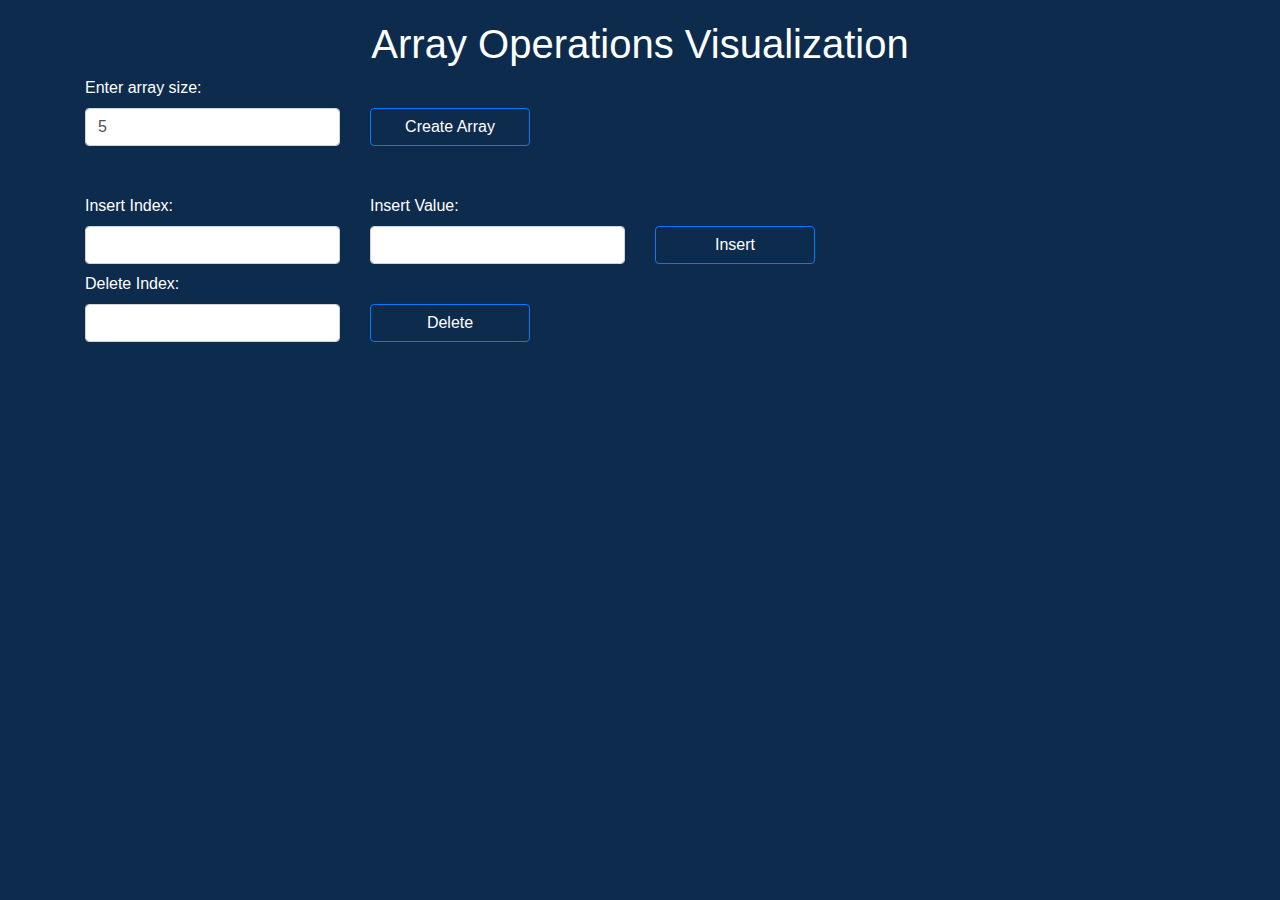
<file: array.html>
<!DOCTYPE html>
<html lang="en">
<head>
<meta charset="UTF-8">
<meta name="viewport" content="width=device-width, initial-scale=1.0">
<title>Array Operations Visualization</title>
<!-- Bootstrap CSS -->
<link href="https://stackpath.bootstrapcdn.com/bootstrap/4.5.2/css/bootstrap.min.css" rel="stylesheet">
<style>
  body {
    background-color: #0d2b4c; /* Black blue background */
    color: white;
    padding: 20px;
  }
  .array-item {
    width: 50px;
    height: 50px;
    border: 1px solid white;
    display: flex;
    justify-content: center;
    align-items: center;
    margin: 5px;
  }
  .btn {
    background-color: #0d2b4c; /* Black blue background */
    color: white;
  }
  h1 {
            text-align: center;
            color: white;
        }
</style>
</head>
<body>
<div class="container">
  <h1>Array Operations Visualization</h1>
  <div class="row mb-4">
    <div class="col-md-3">
      <label for="arraySize">Enter array size:</label>
      <input type="number" id="arraySize" class="form-control" min="1" value="5">
    </div>
    <div class="col-md-2 align-self-end">
      <button onclick="createArray()" class="btn btn-primary btn-block">Create Array</button>
    </div>
  </div>
  <div id="array-container" class="d-flex flex-wrap mb-4"></div>
  <div class="row">
    <div class="col-md-3">
      <label for="insertIndex">Insert Index:</label>
      <input type="number" id="insertIndex" class="form-control" min="0">
    </div>
    <div class="col-md-3">
      <label for="insertValue">Insert Value:</label>
      <input type="text" id="insertValue" class="form-control">
    </div>
    <div class="col-md-2 align-self-end">
      <button onclick="insertValue()" class="btn btn-primary btn-block">Insert</button>
    </div>
  </div>
  <div class="row mt-2">
    <div class="col-md-3">
      <label for="deleteIndex">Delete Index:</label>
      <input type="number" id="deleteIndex" class="form-control" min="0">
    </div>
    <div class="col-md-2 align-self-end">
      <button onclick="deleteValue()" class="btn btn-primary btn-block">Delete</button>
    </div>
  </div>
</div>

<script>
  let array = [];

  function createArray() {
    const arraySize = parseInt(document.getElementById("arraySize").value);
    array = new Array(arraySize).fill("");
    renderArray();
  }

  function insertValue() {
    const value = document.getElementById("insertValue").value;
    const index = parseInt(document.getElementById("insertIndex").value);
    if (!isNaN(index) && index >= 0 && index < array.length) {
      array[index] = value;
      renderArray();
    } else {
      alert("Invalid index");
    }
  }

  function deleteValue() {
    const index = parseInt(document.getElementById("deleteIndex").value);
    if (!isNaN(index) && index >= 0 && index < array.length) {
      array.splice(index, 1);
      renderArray();
    } else {
      alert("Invalid index");
    }
  }

  function renderArray() {
    const arrayContainer = document.getElementById("array-container");
    arrayContainer.innerHTML = "";
    array.forEach((element, index) => {
      const itemDiv = document.createElement("div");
      itemDiv.classList.add("array-item");
      itemDiv.innerText = element !== "" ? element : "-";
      arrayContainer.appendChild(itemDiv);
    });
  }

  // Initial rendering
  renderArray();
</script>
</body>
</html>
</file>
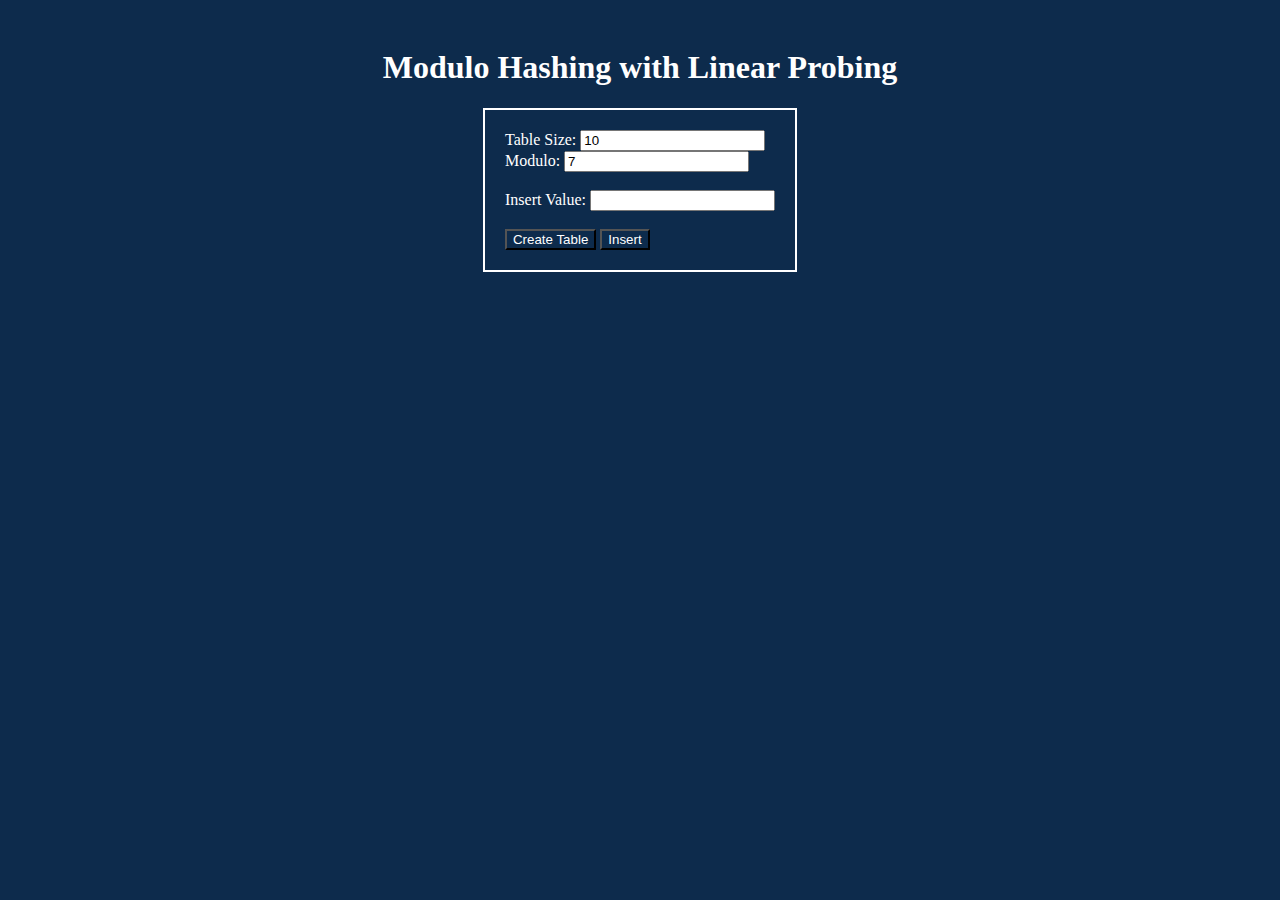
<file: hash.html>
<!DOCTYPE html>
<html lang="en">
<head>
<meta charset="UTF-8">
<meta name="viewport" content="width=device-width, initial-scale=1.0">
<title>Modulo Hashing with Linear Probing</title>
<style>
    body {
        background-color: #0d2b4c; /* Dark blue background */
        color: white;
        padding: 20px;
    }
    #container {
        display: flex;
        flex-direction: column;
        align-items: center;
    }
    #inputArea {
        border: 2px solid white; /* Frame border */
        padding: 20px;
        margin-bottom: 20px;
    }
    table {
        border-collapse: collapse;
        background-color: #ffffff; /* Light background color for table */
        color: black; /* Text color for table */
        width: 80%;
        margin-top: 20px;
    }
    th, td {
        border: 1px solid white;
        padding: 8px;
    }
    .btn {
        background-color: #0d2b4c; /* Dark blue background */
        color: white;
        cursor: pointer;
        transition: background-color 0.3s;
    }
    .btn:hover {
        background-color: #215E9B; /* Blue hover color */
    }
    h1 {
        text-align: center;
        color: white;
    }
</style>
</head>
<body>
    <h1>Modulo Hashing with Linear Probing</h1>
    <div id="container">
        <div id="inputArea">
            <label for="tableSize">Table Size:</label>
            <input type="number" id="tableSize" value="10">
            <br>
            <label for="modulo">Modulo:</label>
            <input type="number" id="modulo" value="7">
            <br><br>
            <label for="inputValue">Insert Value:</label>
            <input type="number" id="inputValue">
            <br><br>
            <button class="btn" onclick="createTable()">Create Table</button>
            <button class="btn" onclick="insert()">Insert</button>
        </div>
        <table id="hashTable"></table>
    </div>

    <script>
        let size, modulo, hashTable;

        function createTable() {
            size = parseInt(document.getElementById('tableSize').value);
            modulo = parseInt(document.getElementById('modulo').value);
            hashTable = new Array(size).fill(null);
            renderTable();
        }

        function renderTable() {
            const table = document.getElementById('hashTable');
            table.innerHTML = '';
            const header = table.createTHead();
            const row = header.insertRow();
            for (let i = 0; i < size; i++) {
                const cell = row.insertCell();
                cell.textContent = i;
            }
            const tbody = table.createTBody();
            const row2 = tbody.insertRow();
            for (let i = 0; i < size; i++) {
                const cell = row2.insertCell();
                cell.textContent = hashTable[i] === null ? '-' : hashTable[i];
            }
        }

        function insert() {
            const value = parseInt(document.getElementById('inputValue').value);
            const key = value % modulo;
            let index = key;
            while (hashTable[index] !== null) {
                index = (index + 1) % size; // Linear probing
                if (index === key) {
                    alert("Hash table is full!");
                    return;
                }
            }
            hashTable[index] = value;
            renderTable();
        }
    </script>
</body>
</html>
</file>
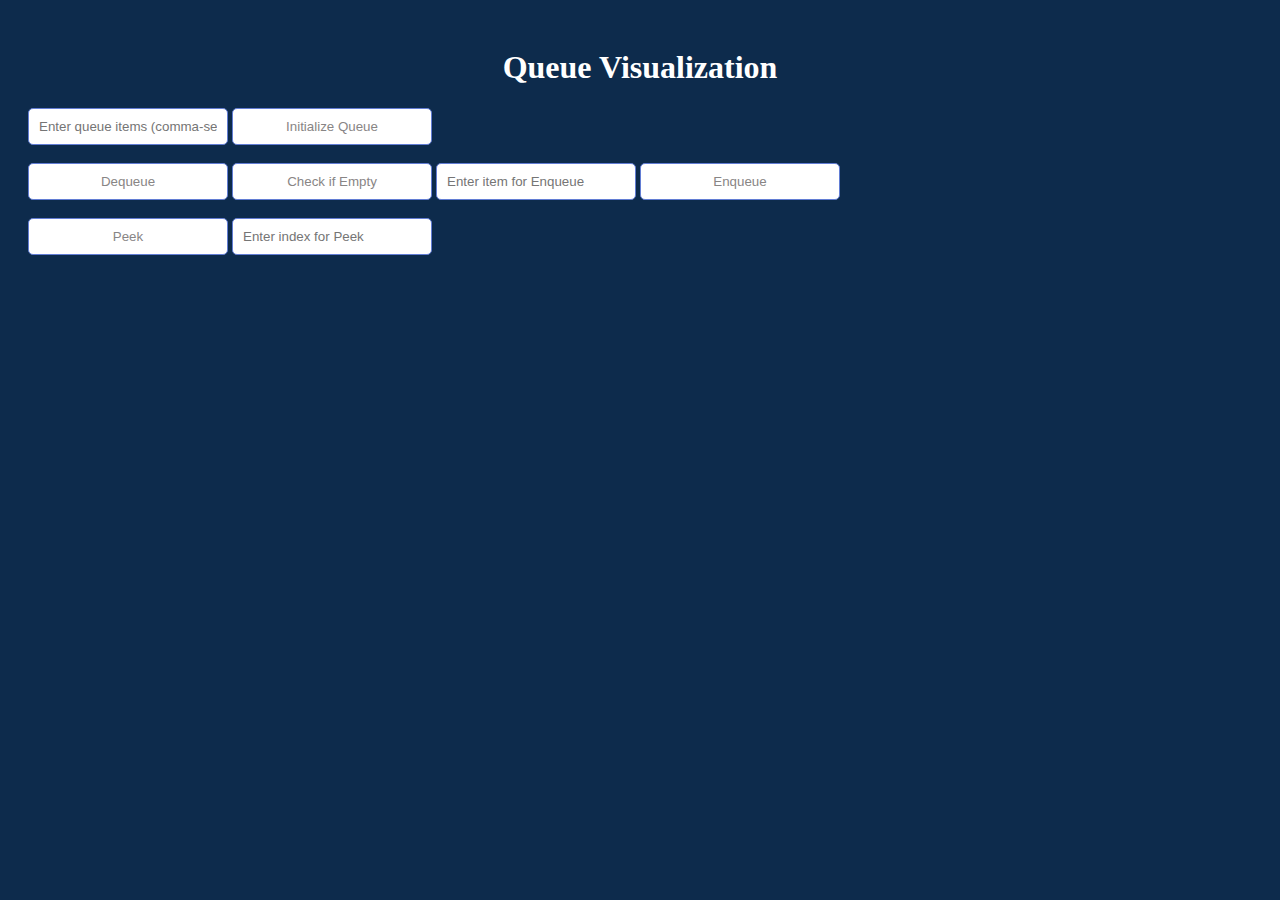
<file: queue.html>
<!DOCTYPE html>
<html lang="en">
<head>
    <meta charset="UTF-8">
    <meta name="viewport" content="width=device-width, initial-scale=1.0">
    <title>Queue Visualization</title>
    <style>
        /* Button and input styles */
        body {
            background-color: #0d2b4c; /* Black blue background */
            color: white;
            padding: 20px;
        }
        input[type="text"],
        button {
            padding: 10px;
            border: 1px solid #627dd4;
            border-radius: 5px;
            cursor: pointer;
            background-color: #fff; /* Blue background color */
            color: #888585; /* Text color */
            width: 200px; /* Adjust width as needed */
            box-sizing: border-box; /* Include padding in width */
        }
        button:hover {
            background-color: #00488b; /* Dark blue background color on hover */
        }

        /* Define CSS styles for queue visualization */
        .queue-item {
            border: 1px solid #ccc;
            padding: 5px;
            margin: 5px;
            display: inline-block;
            background-color: #f9f9f9;
            border-radius: 5px;
            color: black; /* Set color to black */
        }

        /* Center align heading */
        h1 {
            text-align: center;
            color: white;
        }

    </style>
</head>
<body>
    <h1>Queue Visualization</h1>
    <input type="text" id="queueInput" placeholder="Enter queue items (comma-separated)">
    <button onclick="initializeQueue()">Initialize Queue</button>
    <br><br>
    <button onclick="dequeue()">Dequeue</button>
    <button onclick="isEmpty()">Check if Empty</button>
    <input type="text" id="itemInput" placeholder="Enter item for Enqueue">
    <button onclick="enqueue()">Enqueue</button>
    <br><br>
    <button onclick="peek()">Peek</button>
    <input type="text" id="peekIndex" placeholder="Enter index for Peek">
    <div id="queueContainer"></div>
    <div id="output"></div> <!-- Output area for displaying results -->

    <script>
        let currentQueue = [];
        let initialQueue = [];
        let outputArea = document.getElementById('output'); // Reference to the output area

        function visualizeQueue() {
            // Enhanced visualization for readability
            let queueContent = currentQueue.map(item => `<div class="queue-item">${item}</div>`).join('');
            document.getElementById('queueContainer').innerHTML = queueContent;
        }

        function initializeQueue() {
            let queueInput = document.getElementById('queueInput').value;
            if (queueInput.trim()) {
                initialQueue = queueInput.split(',').map(item => item.trim());
                resetQueue();
            } else {
                outputArea.innerHTML = '<p>Please enter valid queue items.</p>';
            }
        }

        function resetQueue() {
            currentQueue = initialQueue.slice(); // Avoid modifying the initial queue
            visualizeQueue();
        }

        function enqueue() {
            let itemInput = document.getElementById('itemInput').value;
            if (itemInput.trim()) {
                currentQueue.push(itemInput.trim());
                visualizeQueue();
            } else {
                outputArea.innerHTML = '<p>Please enter a valid item.</p>';
            }
        }

        function dequeue() {
            if (currentQueue.length > 0) {
                let dequeuedItem = currentQueue.shift();
                outputArea.innerHTML = `<p>Dequeued item: ${dequeuedItem}</p>`;
                visualizeQueue();
            } else {
                outputArea.innerHTML = '<p>Queue is empty.</p>';
            }
        }

        function isEmpty() {
            let empty = currentQueue.length === 0;
            outputArea.innerHTML = `<p>Queue is empty: ${empty}</p>`;
        }

        function peek() {
            let peekIndex = parseInt(document.getElementById('peekIndex').value);
            if (!isNaN(peekIndex) && peekIndex >= 0 && peekIndex < currentQueue.length) {
                let peekedItem = currentQueue[peekIndex];
                outputArea.innerHTML = `<p>Item at index ${peekIndex}: ${peekedItem}</p>`;
            } else {
                outputArea.innerHTML = '<p>Invalid index or queue is empty.</p>';
            }
        }
    </script>
</body>
</html>
</file>
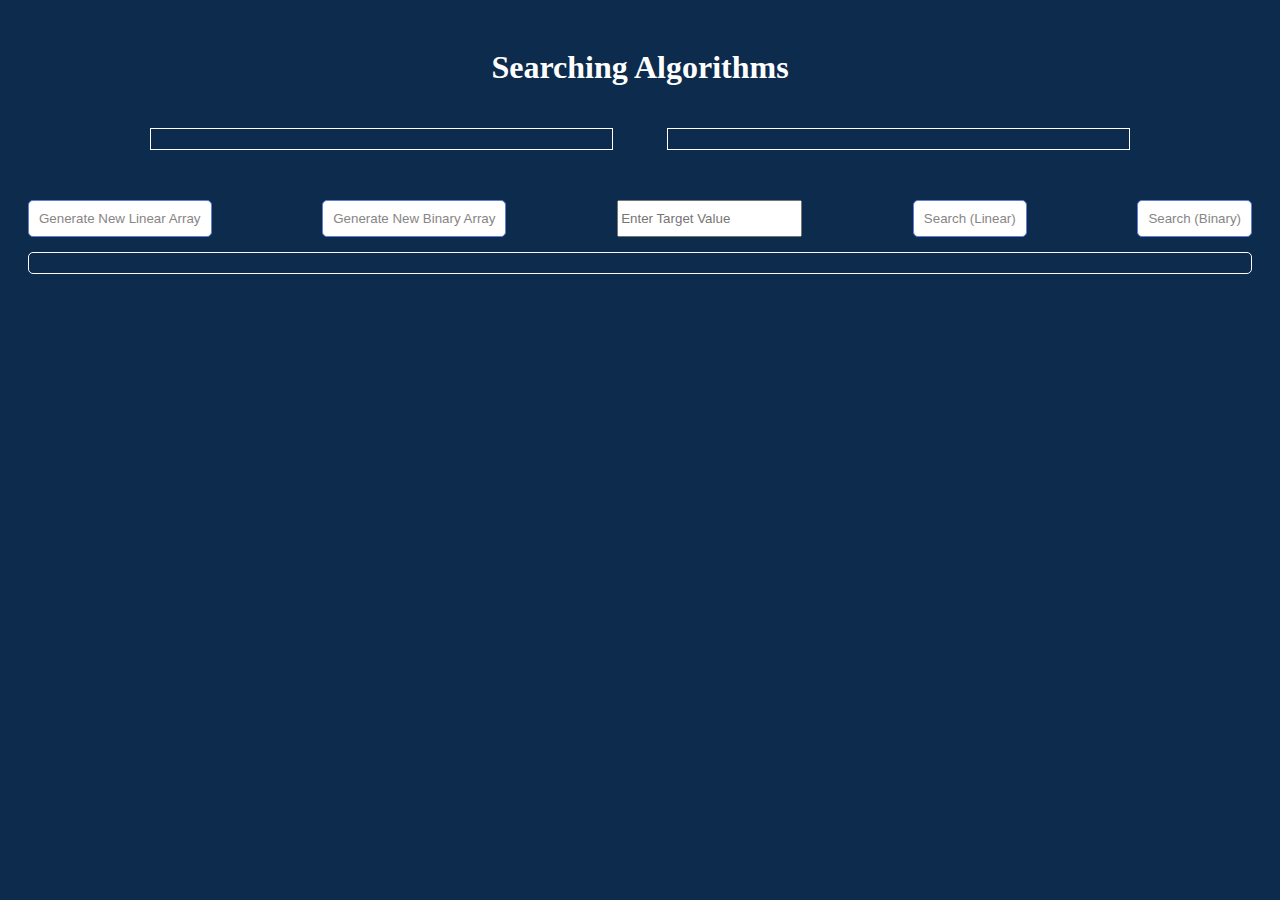
<file: search.html>
<!DOCTYPE html>
<html lang="en">
<head>
    <meta charset="UTF-8">
    <meta name="viewport" content="width=device-width, initial-scale=1.0">
    <title style="color: white;">Search Algorithm Visualizations</title>
    <style>
          body {
            background-color: #0d2b4c; /* Black blue background */
            color: white;
            padding: 20px;
  }
        .container {
            display: flex;
            justify-content: space-between;
            width: 80%;
            margin: 0 auto;
            padding: 20px;
        }
        .visualization {
            width: 45%;
            border: 1px solid #ffffff;
            padding: 10px;
            margin-bottom: 15px;
        }
        .bar {
            width: 20px;
            height: 20px;
            margin: 2px;
            float: left;
            text-align: center;
            line-height: 20px;
        }
        .compared {
            background-color: #f00;
        }
        .target {
            background-color: #0f0;
        }
        .explanation {
            font-family: monospace;
            font-size: 14px;
            padding: 10px;
            margin-top: 15px;
            border: 1px solid #fdf9f9;
            border-radius: 5px;
        }
        .buttons {
            display: flex;
            justify-content: space-between;
            margin-top: 15px;
        }
        button {
            padding: 10px;
            border: 1px solid #627dd4;
            border-radius: 5px;
            cursor: pointer;
            background-color: #fff;; /* Blue background color */
            color: #888585 /* Text color */
        }
        button:hover {
            background-color: #00488b; /* Dark blue background color on hover */
        }

  .array-item {
    width: 50px;
    height: 50px;
    border: 1px solid white;
    display: flex;
    justify-content: center;
    align-items: center;
    margin: 5px;
  }
  .btn {
    background-color: #0d2b4c; /* Black blue background */
    color: white;
  }
  h1 {
            text-align: center;
            color: white;
        }

    </style>
</head>
<body>
    <h1>Searching Algorithms</h1>
    <div class="container">
        <div id="linear-search-visualization" class="visualization"></div>
        <div id="binary-search-visualization" class="visualization"></div>
    </div>
    <div class="buttons">
        <button id="generate-linear-array">Generate New Linear Array</button>
        <button id="generate-binary-array">Generate New Binary Array</button>
        <input type="number" id="target-value" placeholder="Enter Target Value">
        <button id="search-linear">Search (Linear)</button>
        <button id="search-binary">Search (Binary)</button>
    </div>
    <div id="explanation" class="explanation"></div>
    <script src="search.js"></script>
</body>
</html>
</file>
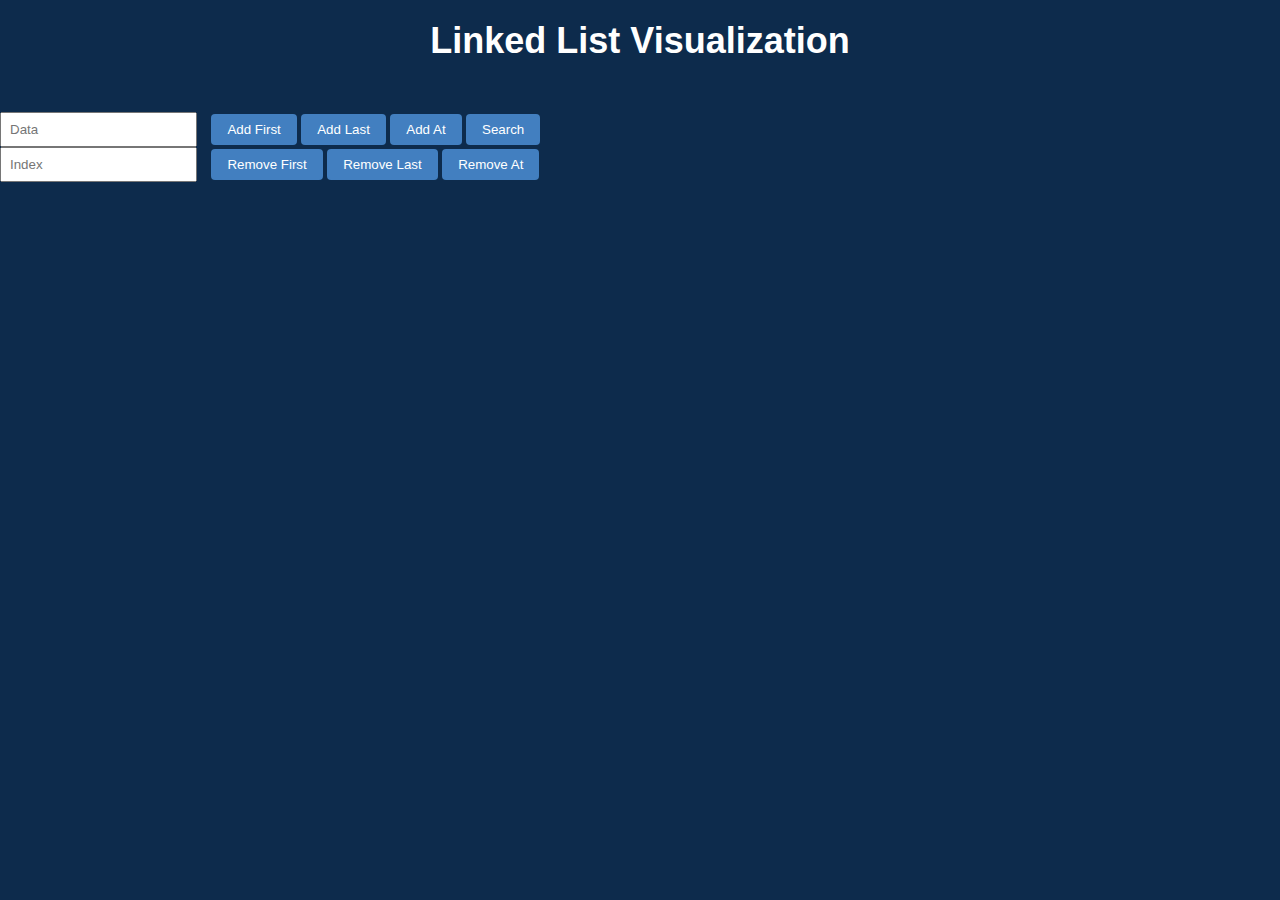
<file: linkedlist/linkedlist.html>
<!DOCTYPE html>
<html lang="en">
<head>
<meta charset="UTF-8">
<meta name="viewport" content="width=device-width, initial-scale=1.0">
<link rel="stylesheet" type="text/css" href="linkedlist.css">
<title>Linked List Visualization</title>

</head>
<body>
  <h1 id="heading">Linked List Visualization</h1>
  <div class="linked-list" id="linked-list"></div>
  <div class="controls">
    <div class="add-controls">
      <input type="text" id="dataInput" placeholder="Data">
      <button onclick="addFirst()">Add First</button>
      <button onclick="addLast()">Add Last</button>
      <button onclick="addAt()">Add At</button>
      <button onclick="search()">Search</button>
    </div>
    <div class="remove-controls">
      <input type="number" id="indexInput" placeholder="Index">
      <button onclick="removeFirst()">Remove First</button>
      <button onclick="removeLast()">Remove Last</button>
      <button onclick="removeAt()">Remove At</button>
    </div>
  </div>

  <script>

class Node {
  constructor(data) {
    this.data = data;
    this.address = Math.floor(10000 + Math.random() * 90000); // Generating a random 5-digit number for address
    this.next = null;
  }
}

class LinkedList {
  constructor() {
    this.head = null;
  }

  insertAtBeginning(newData) {
    let newNode = new Node(newData);
    newNode.next = this.head;
    this.head = newNode;
    this.render();
  }

  insertAtEnd(newData) {
    let newNode = new Node(newData);
    if (this.head === null) {
      this.head = newNode;
      return;
    }
    let last = this.head;
    while (last.next) {
      last = last.next;
    }
    last.next = newNode;
    this.render();
  }

  deleteNode(address) {
    if (this.head === null) {
      return;
    }
    if (this.head.address === address) {
      this.head = this.head.next;
      return;
    }
    let prev = null;
    let current = this.head;
    while (current !== null) {
      if (current.address === address) {
        prev.next = current.next;
        return;
      }
      prev = current;
      current = current.next;
    }
  }

  searchAndGetAddress(key) {
    let current = this.head;
    while (current !== null) {
      if (current.data === key) {
        return current;
      }
      current = current.next;
    }
    return null;
  }

  printList() {
    let data = [];
    let current = this.head;
    while (current) {
      data.push([current.address, current.data, current.next ? current.next.address : 'null']);
      current = current.next;
    }
    console.table(data, ['Address', 'Value', 'Next Address']);
  }

  render() {
    const linkedListDiv = document.getElementById('linked-list');
    linkedListDiv.innerHTML = '';
    let current = this.head;
    while (current) {
      const nodeDiv = document.createElement('div');
      nodeDiv.classList.add('node');
      const table = document.createElement('table');
      const row = document.createElement('tr');
      const addressCell = document.createElement('td');
      addressCell.textContent = current === null ? "null" : current.address;
      row.appendChild(addressCell);
      const valueCell = document.createElement('td');
      valueCell.textContent = current === null ? "null" : current.data;
      row.appendChild(valueCell);
      const nextCell = document.createElement('td');
      nextCell.textContent = current === null || current.next === null ? "null" : current.next.address;
      row.appendChild(nextCell);
      table.appendChild(row);
      nodeDiv.appendChild(table);
      linkedListDiv.appendChild(nodeDiv);
      if (current.next) {
        const arrowDiv = document.createElement('div');
        arrowDiv.classList.add('arrow');
        linkedListDiv.appendChild(arrowDiv);
      }
      current = current.next;
    }
  }
}

const linkedList = new LinkedList();

function addFirst() {
  const data = document.getElementById('dataInput').value;
  linkedList.insertAtBeginning(data);
}

function addLast() {
  const data = document.getElementById('dataInput').value;
  linkedList.insertAtEnd(data);
}

function addAt() {
  const data = document.getElementById('dataInput').value;
  const index = parseInt(document.getElementById('indexInput').value);
  linkedList.insertAtEnd(data, index);
}

function getLength(node) {
  let count = 0;
  while (node !== null) {
    count++;
    node = node.next;
  }
  return count;
}



function removeAt() {
  const address = parseInt(document.getElementById('indexInput').value);
  linkedList.deleteNode(address);
  linkedList.render();
}

function removeFirst() {
  if (linkedList.head !== null) {
    const address = linkedList.head.address;
    linkedList.deleteNode(address);
    linkedList.render();
  }
}

function removeLast() {
  if (linkedList.head === null) {
    return;
  }
  if (linkedList.head.next === null) {
    linkedList.head = null;
    linkedList.render();
    return;
  }
  let current = linkedList.head;
  while (current.next.next) {
    current = current.next;
  }
  const address = current.next.address;
  current.next = null;
  linkedList.render();
}

function search() {
  const data = document.getElementById('dataInput').value;
  const node = linkedList.searchAndGetAddress(data);
  if (node !== null) {
    document.getElementById('indexInput').value = node.address;
  }
}

  </script>
  
</body>
</html>
</file>
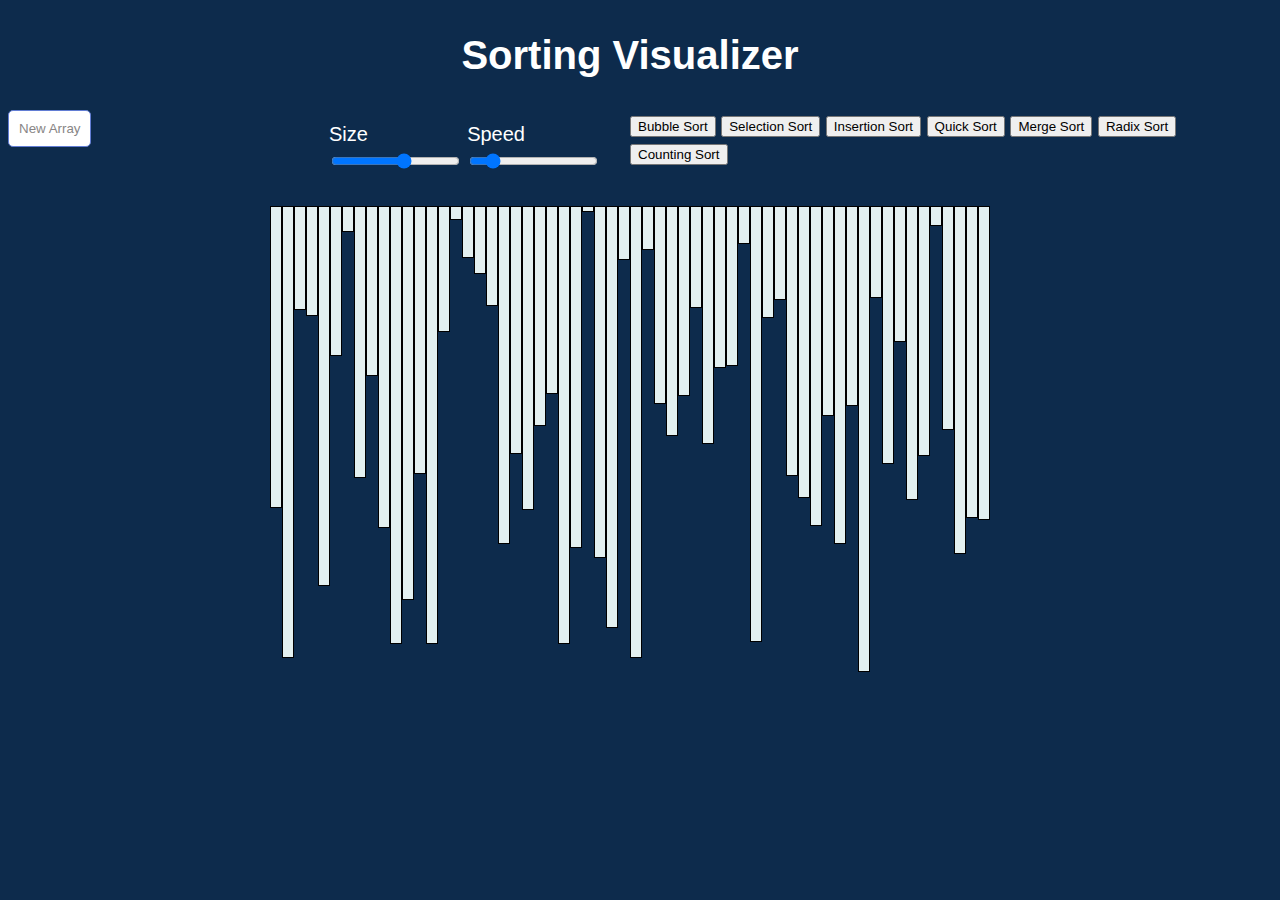
<file: sorting/sorting.html>
<!DOCTYPE html>
<html lang="en">
<head>
    <meta charset="UTF-8">
    <meta http-equiv="X-UA-Compatible" content="IE=edge">
    <meta name="viewport" content="width=device-width, initial-scale=1.0">
    <title>Sorting Visualizer</title>
    <link href="https://cdn.jsdelivr.net/npm/bootstrap@5.0.0-beta2/dist/css/bootstrap.min.css" rel="stylesheet" integrity="sha384-BmbxuPwQa2lc/FVzBcNJ7UAyJxM6wuqIj61tLrc4wSX0szH/Ev+nYRRuWlolflfl" crossorigin="anonymous">
    <link rel="stylesheet" href="sorting.css">
</head>
<header>
    <h1 align="center">Sorting Visualizer</h1>
    <nav>
        <div class="row">
            <div class="col gap-2 d-sm-flex" id="newArray">
                <button type="button" class="btn btn-outline-success btn-dark newArray">New Array</button>
            </div>
            <div class="col" id="input">
                <span id="size">Size
                    <input id="arr_sz" type="range" min="5" max="100" step=1 value=60>
                </span>
                <span id="speed">Speed
                    <input id="speed_input" type="range" min="20" max="300" stepDown=10 value=60>
                </span>
            </div>
            <div class="col gap-2 d-sm-flex justify-content-end">
                <button type="button" class="btn btn-outline-primary btn-dark bubbleSort">Bubble Sort</button>
                <button type="button" class="btn btn-outline-primary btn-dark selectionSort">Selection Sort</button>
                <button type="button" class="btn btn-outline-primary btn-dark insertionSort">Insertion Sort</button>
                <button type="button" class="btn btn-outline-primary btn-dark quickSort">Quick Sort</button>
                <button type="button" class="btn btn-outline-primary btn-dark mergeSort">Merge Sort</button>
                <button type="button" class="btn btn-outline-primary btn btn-dark radixSort">Radix Sort</button>
                <button type="button" class="btn btn-outline-primary btn btn-dark countingSort">Counting Sort</button>
            </div>
        </div>
    </nav>
</header>
<body class="p-3 mb-2 bg-dark text-white">

    <div id="bars" class="flex-container"></div>

    <script src="https://cdn.jsdelivr.net/npm/bootstrap@5.0.0-beta2/dist/js/bootstrap.bundle.min.js" integrity="sha384-b5kHyXgcpbZJO/tY9Ul7kGkf1S0CWuKcCD38l8YkeH8z8QjE0GmW1gYU5S9FOnJ0" crossorigin="anonymous"></script>
    <script src="sorting.js"></script>
    <script src="bubble.js"></script>
    <script src="insertion.js"></script>
    <script src="merge.js"></script>
    <script src="quick.js"></script>
    <script src="selection.js"></script>
    <script src="radix.js"></script>
    <script src="counting.js"></script>
</body>
</html>
</file>
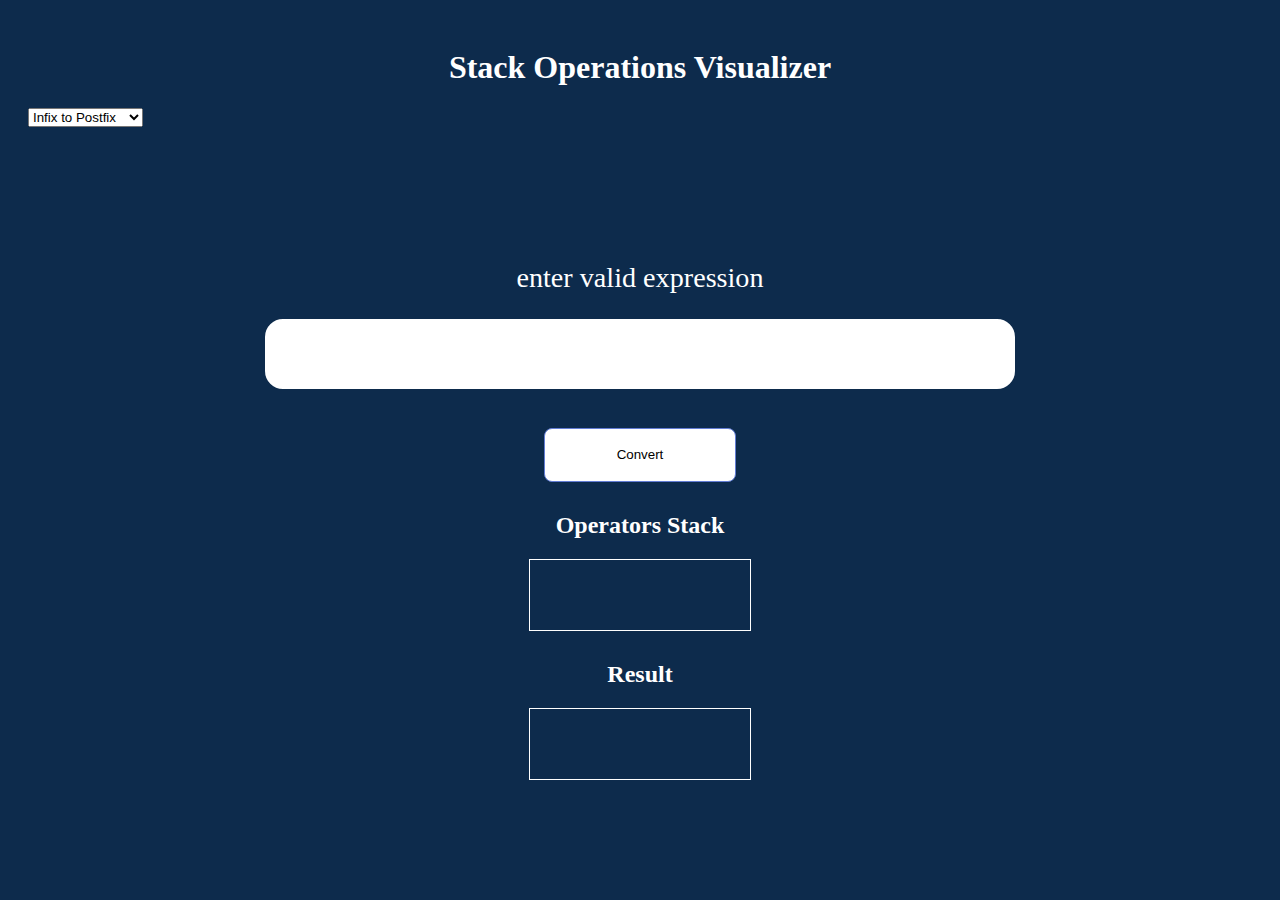
<file: stack/stack.html>
<!DOCTYPE html>
<html lang="en">

<head>
    <meta charset="UTF-8">
    <meta http-equiv="X-UA-Compatible" content="IE=edge">
    <meta name="viewport" content="width=device-width, initial-scale=1.0">
    <title>Stack operations visualizer</title>
    <link href="stack.css" rel="stylesheet">
</head>

<body>
    <nav class="navbar navbar-light bg-light">
        <h1>Stack Operations Visualizer</h1>
    </nav>
    <select id="operationSelect" onchange="selectOperation()">
        <option value="infixToPostfix">Infix to Postfix</option>
        <option value="postfixToInfix">Postfix to Infix</option>
        <option value="infixToPrefix">Infix to Prefix</option>
        <option value="prefixToInfix">Prefix to Infix</option>
        <option value="postfixToPrefix">Postfix to Prefix</option>
        <option value="prefixToPostfix">Prefix to Postfix</option>
    </select>
    <div class="inputdata">

        <!-- Taking infix expression as input -->
        <span style="font-size: 1.4vw; font-size: 2.2vw; color: white;" class="span1">
            enter valid expression
        </span>
        
        <br>
        <input type="text" id="infixvalue" class="input1">
        <br>

        <!-- InfixtoPostfix() function call-->
        <button onclick="performOperation()" class="btn1">Convert</button>
    </div>
    <div class="output">
        <span id="output" style="color: black;"></span>
    </div>
    
    <div class="visualization">
        <h2>Operators Stack</h2>
        <div id="operatorsStack" class="stack"></div>
    </div>

    <!-- Visualization area for operands -->
    <div class="visualization">
        <h2>Result</h2>
        <div id="operandsResult" class="result"></div>
    </div>

    <script src="stack.js"></script>
</body>
</html>
</file>
<file: linkedlist/linkedlist.css>
body {
  font-family: Arial, sans-serif;
  margin: 0;
  padding: 0;
    background-color: #0d2b4c; /* Black blue background */
}

h1 {
  color: white; 
  font-family: Arial, sans-serif; 
  font-size: 36px; 
  text-align: center; 
  margin-top: 20px; 
}

.linked-list {
  display: flex;
  flex-direction: row;
  justify-content: center;
  align-items: center;
  margin-top: 50px;
}

.node {
  display: flex;
  flex-direction: column;
  align-items: center;
  margin: 10px;
  background-color: #ffffff;
  border: 2px solid #007bff;
  border-radius: 8px;
  padding: 10px;
  box-shadow: 0 0 10px rgba(0, 0, 0, 0.1);
}

.arrow {
  width: 60px;
  height: 60px;
  position: relative;
}

.arrow:before {
  content: " >  ";
  color: white;
  position: absolute;
  top: 50%;
  left: 0;
  border: white;
  border-width: 0 2px 2px 0;
  padding: 3px;
  transform: translateY(-50%) rotate(180deg);
}

table {
  border-collapse: collapse;
}

th, td {
  border: 1px white;
  padding: 8px;
  text-align: center;
}

input[type="text"], input[type="number"] {
  padding: 8px;
  margin-right: 10px;
}

button {
  padding: 8px 16px;
  background-color: #427fc0;
  color: white;
  border: none;
  border-radius: 4px;
  cursor: pointer;
}

button:hover {
  background-color: #0056b3;
}
</file>
<file: sorting/sorting.css>
body {
    font-family: Arial, Helvetica, sans-serif;
    font-size: 20px;
    padding: 0 20px 30px 0;
    line-height: 1.4;
    background-color: #0d2b4c; /* Black blue background */
    color: white;
}
.flex-container{
    margin-top: 20px;
    display: flex;
    flex-wrap: nowrap;
    width: 100%;
    height: 500px;
    justify-content: center;
    transition: 2s all ease;
}

.flex-item{
    background: rgb(227, 240, 240);
    border: 1pt solid black;
    width: 10px;
    transition: 0.1s all ease;
}

.row{
    display: grid;
    grid-template-columns: 1fr 1fr 2fr;
}

#input{
    display: flex;
    padding: 10px;
    justify-content: space-around;
}

#newArray button {
    padding: 10px;
    border: 1px solid #627dd4;
    border-radius: 5px;
    cursor: pointer;
    background-color: #fff; /* Blue background color */
    color: #888585; /* Text color */
}

#newArray button:hover {
    background-color: #00488b; /* Dark blue background color on hover */
}
</file>
<file: stack/stack.css>
body {
    background-color: #0d2b4c; /* Black blue background */
    color: white;
    padding: 20px;
  }

  h1 {
	text-align: center;
	color: white;
}

.container-fluid {
    background-color: #0d2b4c; /* Black blue background */
	justify-content: center;
}

.navbar-brand mb-0 h1 {
	color: black;
}

.navbar-light .navbar-brand {
	color: rgb(253, 250, 250);
}

.navbar navbar-light bg-light {
	width: 100%;
}

.navbar {
	padding: 0%;
}

.navbar-brand {
	font-size: 1.8rem;
}

.navbar-light .navbar-brand:hover {
	color: white;
}

.inputdata {
	text-align: center;
	margin-top: 15vh;
}

.span1 {
	font-size: 2vw;
	font-weight: 500;
	color: black;
}

.input1 {
    color: black;
	width: 58vw;
	text-align: center;
	height: 5vw;
	place-items: center;
	font-size: 20px;
	border: 2px solid white;
	border-radius: 18px;
	margin-top: 2vw;
}

.btn1 {
	border: rgb(255, 255, 255);
	background-color: white;
	text-align: center;
	font-weight: 500;
	border-radius: 8px;
	margin-top: 3vw;
	width: 15vw;
	height: 6vh;
	border: 1px solid #627dd4;
	background-color: #fff;; /* Blue background color */
}

.btn1:hover {
	background-color: #00488b; /* Dark blue background color on hover */
}

input:focus {
	outline: none;
}

.output {
    color: white;
	text-align: center;
	font-size: 20px;
    margin-top: 3vh;
}


.visualization {
    margin-top: 30px;
    justify-content: center;
	color: white;
}

.visualization h2 {
    text-align: center;
}
#operatorsStack, #operandsResult {
    margin-left: auto;
    margin-right: auto;
}

.stack, .result {
    border: 1px solid white;
    padding: 10px;
    margin-bottom: 10px;
    width: 200px; 
    height: 50px;
	color: white
}
</file>
